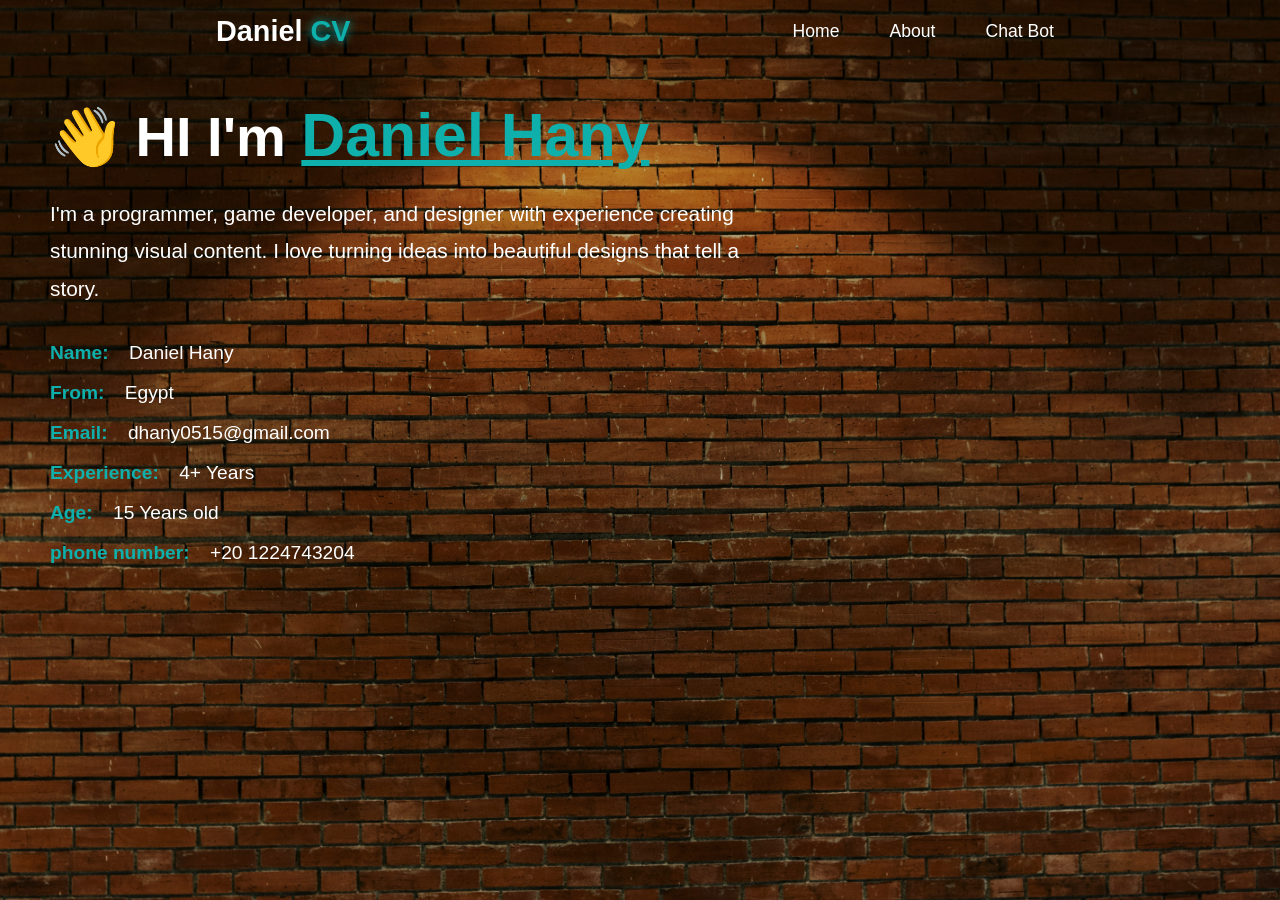
<file: About.html>
<!DOCTYPE html>
<html lang="en">
<head>
    <meta charset="UTF-8">
    <meta name="viewport" content="width=device-width, initial-scale=1.0">
    <title>About - Daniel</title>
    <link rel="stylesheet" href="https://cdnjs.cloudflare.com/ajax/libs/font-awesome/6.5.1/css/all.min.css">
    <style>
        * {
            margin: 0;
            padding: 0;
            box-sizing: border-box;
        }

        /* أنيميشن دخول الصفحة */
        body {
            animation: fadeInPage 0.5s ease-in-out;
        }
        
        @keyframes fadeInPage {
            from {
                opacity: 0;
                transform: translateY(20px);
            }
            to {
                opacity: 1;
                transform: translateY(0);
            }
        }

        body {
            background-image: url('background.jpg');
            background-size: cover;
            background-position: center;
            background-repeat: no-repeat;
            background-attachment: fixed;
            font-family: 'Poppins', sans-serif;
            min-height: 100vh;
            position: relative;
        }
        
        body::before {
            content: "";
            position: absolute;
            top: 0;
            left: 0;
            width: 100%;
            height: 100%;
            background-color: rgba(0, 0, 0, 0.2);
            z-index: 0;
        }

        /* ===== Navbar Styles ===== */
        nav {
            width: 100%;
            position: fixed;
            top: 0;
            left: 0;
            z-index: 100;
            background: transparent;
            padding: 15px 0;
        }

        .nav-container {
            width: 100%;
            display: flex;
            justify-content: space-around;
            align-items: center;
        }

        .logo {
            color: white;
            font-size: 1.8rem;
            font-weight: bold;
        }

        .logo span {
            color: #0FB0AC;
            text-shadow: 0 0 10px #0FB0AC;
        }

        .nav-links {
            display: flex;
            gap: 30px;
        }

        .nav-links a {
            color: white;
            text-decoration: none;
            font-size: 1.1rem;
            font-weight: 500;
            transition: 0.3s;
            padding: 5px 10px;
        }

        .nav-links a:hover {
            color: #0FB0AC;
        }

        /* ===== About Content ===== */
        .about-container {
            max-width: 800px;
            width: 100%;
            margin: 0;
            padding: 100px 50px 50px 50px;
            position: relative;
            z-index: 1;
        }

        .about-content {
            text-align: left;
        }

        .hi-text {
            font-size: 3.5rem;
            color: #FFFFFF;
            margin-bottom: 25px;
            font-weight: 600;
        }

        .about-name {
            color: #0FB0AC;
            font-weight: 700;
            text-decoration: underline;
            font-size: 3.8rem;
        }

        .about-description {
            font-size: 1.3rem;
            color: #FFFFFF;
            line-height: 1.8;
            margin-bottom: 35px;
        }

        .about-details {
            margin-top: 30px;
        }

        .detail-item {
            margin-bottom: 18px;
            font-size: 1.2rem;
            color: #FFFFFF;
        }

        .detail-label {
            font-weight: bold;
            color: #0FB0AC;
            margin-right: 15px;
            font-size: 1.2rem;
        }

        .detail-value {
            color: #FFFFFF;
            font-size: 1.2rem;
        }

        @media (max-width: 768px) {
            .about-container {
                padding: 80px 20px 20px 20px;
            }
            .hi-text {
                font-size: 2rem;
            }
            .about-name {
                font-size: 2.2rem;
            }
            .about-description {
                font-size: 1rem;
            }
            .detail-item, .detail-label, .detail-value {
                font-size: 0.9rem;
            }
            .logo {
                font-size: 1.2rem;
            }
            .nav-links a {
                font-size: 0.8rem;
            }
        }
    </style>
</head>
<body>
    <nav>
        <div class="nav-container">
            <div class="logo">
                Daniel <span>CV</span>
            </div>
            <div class="nav-links">
                <a href="index.html">Home</a>
                <a href="about.html">About</a>
                <a href="services.html">Chat Bot</a>
            </div>
        </div>
    </nav>

    <div class="about-container">
        <div class="about-content">
            <p class="hi-text">👋 HI I'm <span class="about-name">Daniel Hany</span></p>
            <p class="about-description">
                I'm a programmer, game developer, and designer with experience creating stunning visual content.
                I love turning ideas into beautiful designs that tell a story.
            </p>
            <div class="about-details">
                <div class="detail-item">
                    <span class="detail-label">Name:</span>
                    <span class="detail-value">Daniel Hany</span>
                </div>
                <div class="detail-item">
                    <span class="detail-label">From:</span>
                    <span class="detail-value">Egypt</span>
                </div>
                <div class="detail-item">
                    <span class="detail-label">Email:</span>
                    <span class="detail-value">dhany0515@gmail.com</span>
                </div>
                <div class="detail-item">
                    <span class="detail-label">Experience:</span>
                    <span class="detail-value">4+ Years</span>
                </div>
                <div class="detail-item">
                    <span class="detail-label">Age:</span>
                    <span class="detail-value">15 Years old</span>
            </div>
            <div class="detail-item">
                    <span class="detail-label">phone number:</span>
                    <span class="detail-value">+20 1224743204</span>
            </div>
        </div>
    </div>
</body>
</html>
</file>
